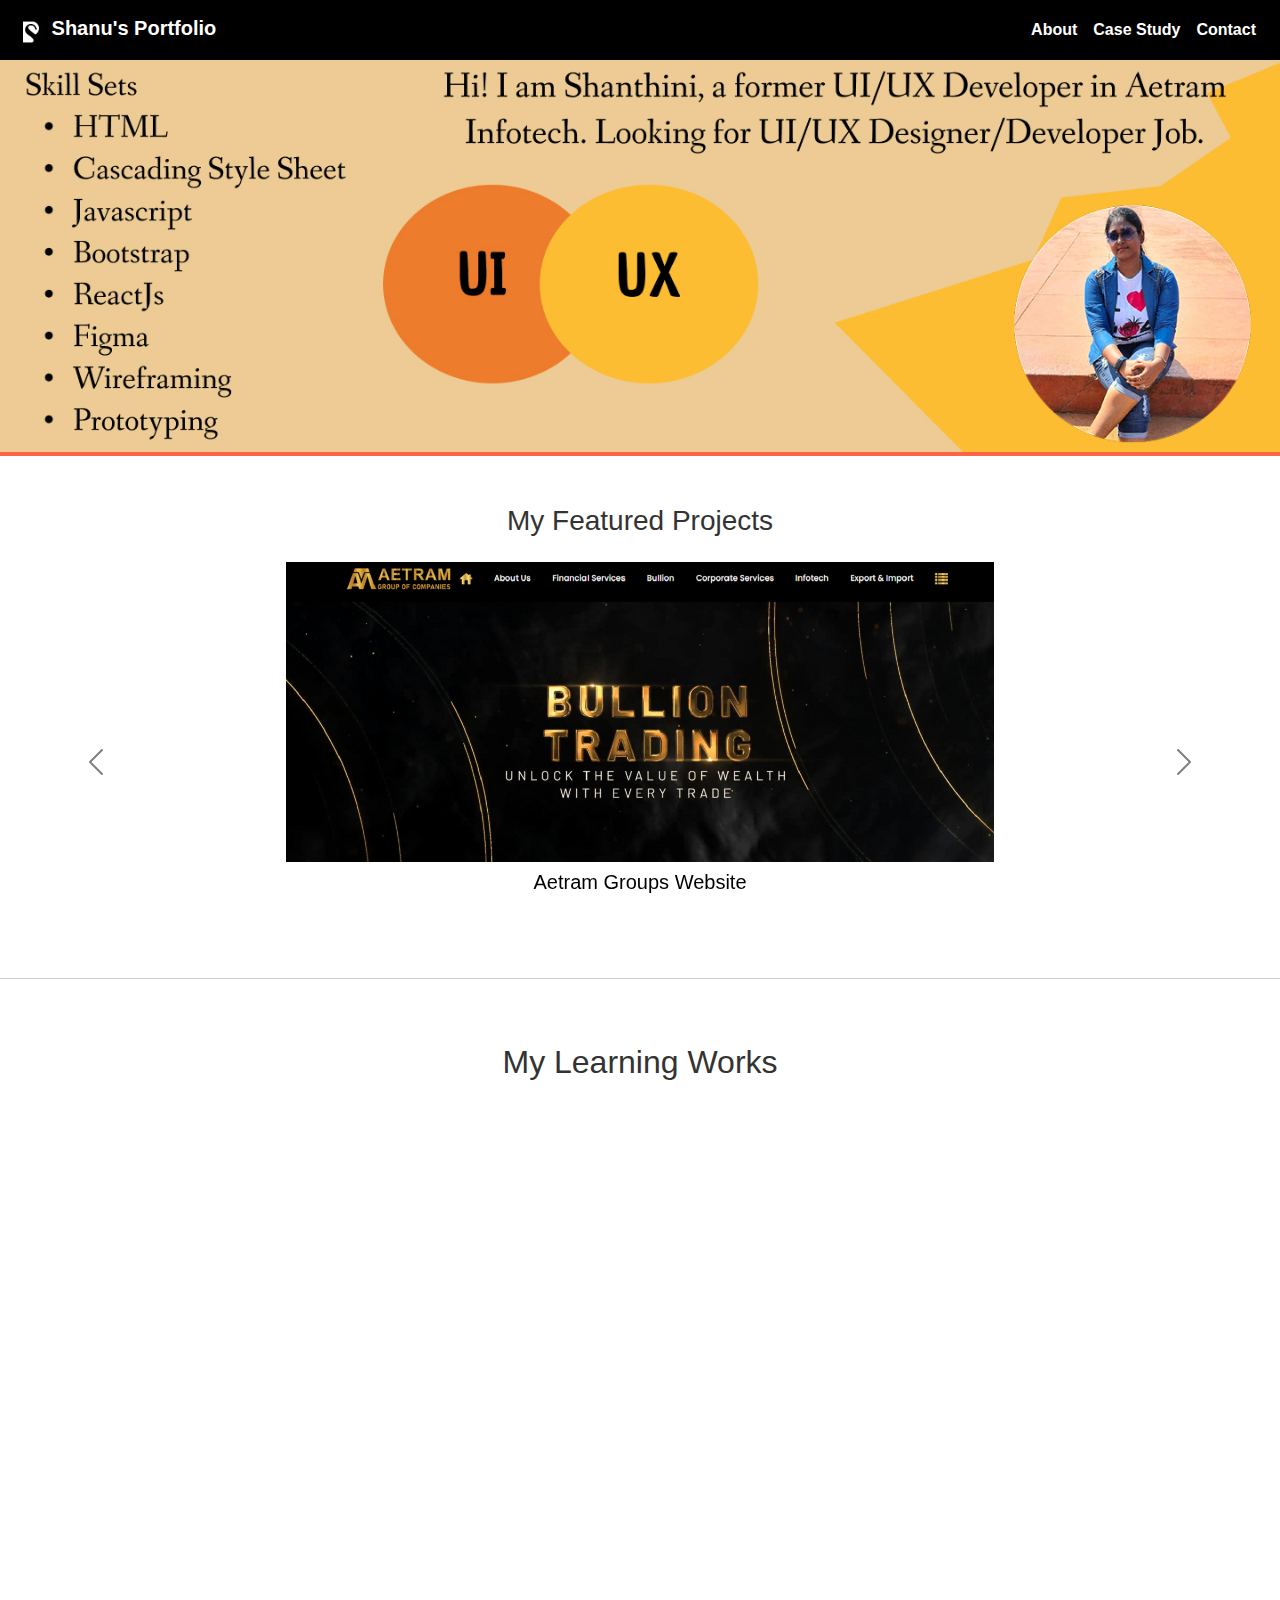
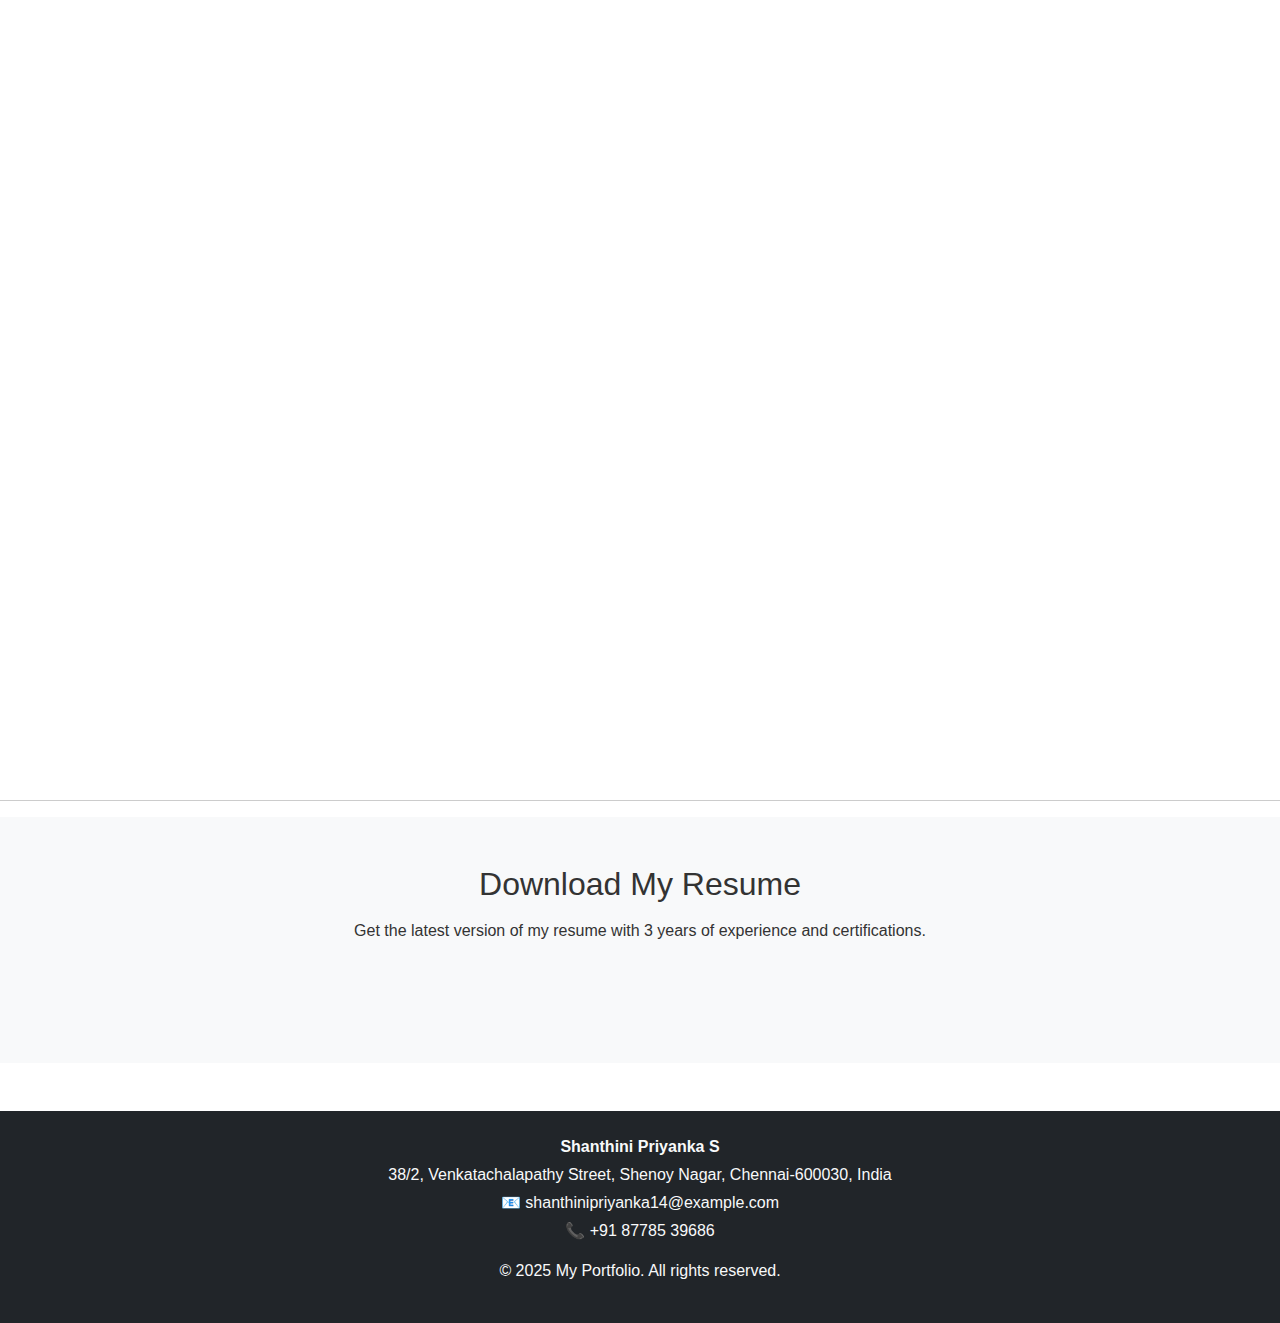
<file: index.html>
<!DOCTYPE html>
<html lang="en">
<head>
  <meta charset="UTF-8" />
  <meta name="viewport" content="width=device-width, initial-scale=1.0"/>
  <title>Portfolio Home</title>
  <!-- Favicon -->
<link rel="icon" href="images/favicon.png" type="image/png">
  <link href="https://cdn.jsdelivr.net/npm/bootstrap@5.3.0/dist/css/bootstrap.min.css" rel="stylesheet"/>
  <link rel="stylesheet" href="https://cdnjs.cloudflare.com/ajax/libs/font-awesome/6.4.0/css/all.min.css">
  <link rel="stylesheet" href="style.css" />
  <style>
    .carousel-control-prev-icon,
    .carousel-control-next-icon {
      background-color: black;
      border-radius: 50%;
    }

    @media (max-width: 768px) {
      .carousel .card {
        margin: 0 auto;
        width: 100% !important;
      }
    }

.navbar-toggler-icon {
  background-image: url("data:image/svg+xml,%3csvg xmlns='http://www.w3.org/2000/svg' viewBox='0 0 30 30'%3e%3cpath stroke='white' stroke-linecap='round' stroke-miterlimit='10' stroke-width='2' d='M4 7h22M4 15h22M4 23h22'/%3e%3c/svg%3e");
}

  .cert-img {
    border: 2px solid black;
    border-radius: 10px;
    padding: 8px;
    background-color: #fff;
    transition: transform 0.3s ease, box-shadow 0.3s ease;
    box-shadow: 0 0 0 rgba(0, 0, 0, 0); /* default no shadow */
  }

  .cert-img:hover {
    transform: scale(1.05);
    box-shadow: 0 8px 20px rgba(0, 0, 0, 0.15); /* Soft grey shadow */
  }




  </style>
</head>
<body>
  <!-- Navbar -->
  <nav class="navbar navbar-expand-lg navbar-custom fixed-top">
    <div class="container-fluid">
      <a class="navbar-brand" href="index.html"><img src="images/logo.png" alt="Logo" width="30" height="30" class="d-inline-block align-text-top">
Shanu's Portfolio</a>
      <button class="navbar-toggler" type="button" data-bs-toggle="collapse" data-bs-target="#navbarNav">
        <span class="navbar-toggler-icon"></span>
      </button>
      <div class="collapse navbar-collapse" id="navbarNav">
        <ul class="navbar-nav ms-auto">
          <li class="nav-item"><a class="nav-link" href="about.html">About</a></li>
          <li class="nav-item"><a class="nav-link" href="case-study.html">Case Study</a></li>
		  <li class="nav-item"><a class="nav-link" href="contact.html">Contact</a></li>
        </ul>
      </div>
    </div>
  </nav>

<!-- Hero Image -->
<div class="bg-image pt-2 mt-5 position-relative" style="background-color: tomato">
  <!-- Desktop -->
  <img src="images/frame2.jpg" 
       class="w-100 hero-img desktop-img" 
       alt="Desktop Banner">

  <!-- Tablet -->
  <img src="images/tabletframe.png" 
       class="w-100 hero-img tablet-img" 
       alt="Tablet Banner">

  <!-- Mobile -->
  <img src="images/mobileframe.png" 
       class="w-100 hero-img mobile-img" 
       alt="Mobile Banner">
</div>



  <!-- Featured Projects Carousel -->
<div class="container-fluid px-0 mt-5">
  <h3 class="text-center mb-4">My Featured Projects</h3>

  <div id="portfolioCarousel" class="carousel slide" data-bs-ride="carousel">
    <div class="carousel-inner">

      <!-- Slide 1 -->
      <div class="carousel-item active">
        <div class="text-center">
          <img src="images/project1.png" class="img-fluid projectimg w-100" alt="Aetram Group Website" style="height: 300px; object-fit: contain;">
          <h5 class="mt-2">
            <a href="https://aetramgroup.com/" class="text-decoration-none proj-title">Aetram Groups Website</a>
          </h5>
        </div>
      </div>

      <!-- Slide 2 -->
      <div class="carousel-item">
        <div class="text-center">
          <img src="images/project2.png" class="img-fluid projectimg w-100" alt="Aetram Trades Website" style="height: 300px; object-fit: contain;">
          <h5 class="mt-2 proj-title">
            <a href="https://www.aetramtrades.in/" class="text-decoration-none proj-title">Aetram Trades Website</a>
          </h5>
        </div>
      </div>

    </div>

    <!-- Carousel Controls -->
    <button class="carousel-control-prev" type="button" data-bs-target="#portfolioCarousel" data-bs-slide="prev">
      <span class="carousel-control-prev-icon" aria-hidden="true"></span>
      <span class="visually-hidden">Previous</span>
    </button>
    <button class="carousel-control-next" type="button" data-bs-target="#portfolioCarousel" data-bs-slide="next">
      <span class="carousel-control-next-icon" aria-hidden="true"></span>
      <span class="visually-hidden">Next</span>
    </button>
  </div>
</div>




  <hr class=" proj-carousel-hr" />



<!-- ========================
     B. Project Showcase Section
=========================== -->
<section id="projects" class="py-5">
  <div class="container">
    <h2 class="text-center mb-4">My Learning Works</h2>
    <div class="row">
      <!-- Project Card -->
      <div class="col-md-6 mb-4" data-aos="fade-up">
        <div class="card h-100">
          <img src="images/p1.png" class="card-img-top" alt="Project 1">
          <div class="card-body">
            <h5 class="card-title">Photo Gallery Website</h5>
            <p class="card-text">A responsive gallery layout built with HTML, CSS, and JS.</p>
            <div class="d-flex justify-content-between">
              <a href="https://photositeworksample.netlify.app/" class="btn btn-outline-danger" target="_blank">View Live</a>
              <a href="https://github.com/shanthini91/Photo-Site" class="btn btn-outline-secondary" target="_blank">View Code</a>
            </div>
          </div>
        </div>
      </div>
      <!-- Project Card -->
      <div class="col-md-6 mb-4" data-aos="fade-up">
        <div class="card h-100">
          <img src="images/p2.png" class="card-img-top" alt="Project 1">
          <div class="card-body">
            <h5 class="card-title">Book Store Website</h5>
            <p class="card-text">A responsive book store layout built with HTML, CSS, and JS. Animations included.</p>
            <div class="d-flex justify-content-between">
              <a href="https://mybookstorepage.netlify.app/" class="btn btn-outline-danger" target="_blank">View Live</a>
              <a href="https://github.com/shanthini91/bookstore" class="btn btn-outline-secondary" target="_blank">View Code</a>
            </div>
          </div>
        </div>
      </div>
	  <!-- Project Card -->
      <div class="col-md-6 mb-4" data-aos="fade-up">
        <div class="card h-100">
          <img src="images/p3.png" class="card-img-top" alt="Project 1">
          <div class="card-body">
            <h5 class="card-title">Bootstrap EMS</h5>
            <p class="card-text">A responsive basic EMS layout built with HTML, CSS, and JS.</p>
            <div class="d-flex justify-content-between">
              <a href="https://emsworksample.netlify.app/" class="btn btn-outline-danger" target="_blank">View Live</a>
              <a href="https://github.com/shanthini91/EMS" class="btn btn-outline-secondary" target="_blank">View Code</a>
            </div>
          </div>
        </div>
      </div>
	  <!-- Project Card -->
      <div class="col-md-6 mb-4" data-aos="fade-up">
        <div class="card h-100">
          <img src="images/p4.png" class="card-img-top" alt="Project 1">
          <div class="card-body">
            <h5 class="card-title">Basic Bootstrap Multipage Website</h5>
            <p class="card-text">A responsive multipage layout built with HTML, CSS, and JS.</p>
            <div class="d-flex justify-content-between">
              <a href="https://mybootstrapresponsivesamplesite.netlify.app/" class="btn btn-outline-danger" target="_blank">View Live</a>
              <a href="https://github.com/shanthini91/bootstrap-responsive-page" class="btn btn-outline-secondary" target="_blank">View Code</a>
            </div>
          </div>
        </div>
      </div>
	  <!-- Project Card -->
      <div class="col-md-6 mb-4" data-aos="fade-up">
        <div class="card h-100">
          <img src="images/p5.png" class="card-img-top" alt="Project 1">
          <div class="card-body">
            <h5 class="card-title">React Website</h5>
            <p class="card-text">A responsive single page layout built with React JS.</p>
            <div class="d-flex justify-content-between">
              <a href="https://my-react-page-seven.vercel.app/" class="btn btn-outline-danger" target="_blank">View Live</a>
              <a href="https://github.com/shanthini91/my-react-page" class="btn btn-outline-secondary" target="_blank">View Code</a>
            </div>
          </div>
        </div>
      </div>
	  	  <!-- Project Card -->
      <div class="col-md-6 mb-4" data-aos="fade-up">
        <div class="card h-100">
          <img src="images/p6.png" class="card-img-top" alt="Project 1">
          <div class="card-body">
            <h5 class="card-title">My Portfolio Website</h5>
            <p class="card-text">A responsive portfolio layout built with HTML, CSS, and JS.</p>
            <div class="d-flex justify-content-between">
              <a href="https://shanusportfolio.netlify.app/" class="btn btn-outline-danger" target="_blank">View Live</a>
              <a href="https://github.com/shanthini91/my-portfolio" class="btn btn-outline-secondary" target="_blank">View Code</a>
            </div>
          </div>
        </div>
      </div>
    </div>
  </div>
</section>
  <hr class=" proj-carousel-hr" />

<!-- ========================
     C. Resume Download Section
=========================== -->
<section id="resume" class="py-5 bg-light text-center">
  <div class="container">
    <h2 class="mb-3">Download My Resume</h2>
    <p class="mb-4">Get the latest version of my resume with 3 years of experience and certifications.</p>
    <a href="Shanthini_Priyanka.pdf" download target="_blank" class="btn btn-lg btn-danger" data-aos="zoom-in">
      <i class="bi bi-download"></i> Download Resume
    </a>
  </div>
</section>

<!-- AOS animation library -->
<link href="https://cdn.jsdelivr.net/npm/aos@2.3.4/dist/aos.css" rel="stylesheet">
<script src="https://cdn.jsdelivr.net/npm/aos@2.3.4/dist/aos.js"></script>
<script>
  AOS.init();
</script>

<button onclick="topFunction()" id="topBtn" title="Go to top">
  <i class="fas fa-arrow-up"></i>
</button>
 



  <!-- Footer -->
  <footer class="bg-dark text-light py-4 mt-5">
    <div class="container text-center">
      <p class="mb-1 fw-bold">Shanthini Priyanka S</p>
      <p class="mb-1">38/2, Venkatachalapathy Street, Shenoy Nagar, Chennai-600030, India</p>
      <p class="mb-1">📧 <a href="mailto:shanthinipriyanka14@example.com" class="text-light text-decoration-none">shanthinipriyanka14@example.com</a></p>
      <p class="mb-0">📞 <a href="tel:+918778539686" class="text-light text-decoration-none">+91 87785 39686</a></p>
      <p class="mt-3">&copy; 2025 My Portfolio. All rights reserved.</p>
    </div>
  </footer>

  <script src="https://cdn.jsdelivr.net/npm/bootstrap@5.3.0/dist/js/bootstrap.bundle.min.js"></script>
  <script>
  // Show the button when user scrolls down
window.onscroll = function () {
  scrollFunction();
};

function scrollFunction() {
  const topBtn = document.getElementById("topBtn");
  if (document.body.scrollTop > 200 || document.documentElement.scrollTop > 200) {
    topBtn.style.display = "block";
  } else {
    topBtn.style.display = "none";
  }
}

// Scroll to top when button is clicked
function topFunction() {
  window.scrollTo({ top: 0, behavior: 'smooth' });
}
</script>

</body>
</html>
</file>
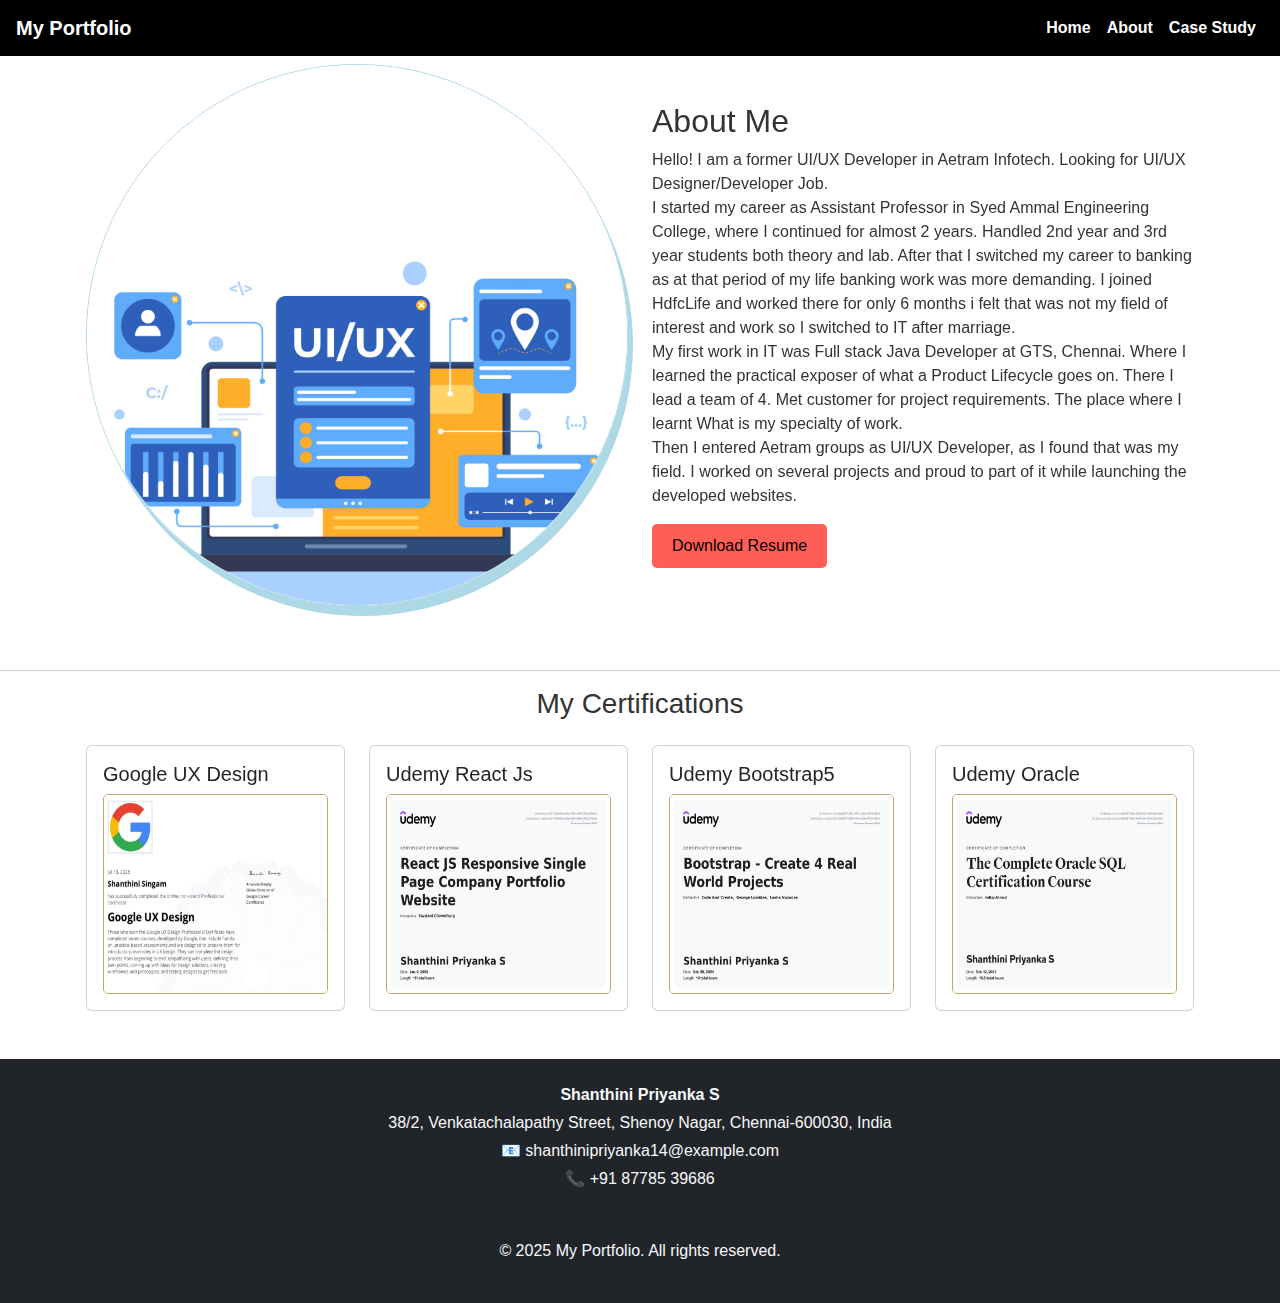
<file: about.html>
<!DOCTYPE html>
<html lang="en">
<head>
  <meta charset="UTF-8">
  <meta name="viewport" content="width=device-width, initial-scale=1.0">
  <title>About Me</title>
  <link href="https://cdn.jsdelivr.net/npm/bootstrap@5.3.0/dist/css/bootstrap.min.css" rel="stylesheet">
  <!-- AOS CSS -->
<link href="https://cdn.jsdelivr.net/npm/aos@2.3.4/dist/aos.css" rel="stylesheet">

  <link rel="stylesheet" href="style.css">
</head>
<body>
  <nav class="navbar navbar-expand-lg navbar-dark navbar-custom fixed-top">
    <div class="container-fluid">
      <a class="navbar-brand" href="/">My Portfolio</a>
      <button class="navbar-toggler" type="button" data-bs-toggle="collapse" data-bs-target="#navbarNav">
        <span class="navbar-toggler-icon"></span>
      </button>
      <div class="collapse navbar-collapse" id="navbarNav">
        <ul class="navbar-nav ms-auto">
          <li class="nav-item"><a class="nav-link" href="index.html">Home</a></li>
          <li class="nav-item"><a class="nav-link" href="about.html">About</a></li>
          <li class="nav-item"><a class="nav-link" href="case-study.html">Case Study</a></li>
        </ul>
      </div>
    </div>
  </nav>

  <section class="py-5">
    <div class="container mt-3">
      <div class="row align-items-center">
        <div class="col-md-6">
          <img src="images/about.jpg" data-aos="zoom-in" data-aos-delay="400" class="img-fluid rounded-circle" alt="About Me">
        </div>
        <div class="col-md-6">
          <h2 data-aos="fade-up">About Me</h2>
          <p data-aos="fade-up" data-aos-delay="200">Hello! I am a former UI/UX Developer in Aetram Infotech. Looking for UI/UX Designer/Developer Job.<br>
I started my career as Assistant Professor in Syed Ammal Engineering College, where I continued for almost 2 years. Handled 2nd year and 3rd year students both theory and lab.
After that I switched my career to banking as at that period of my life banking work was more demanding. I joined HdfcLife and worked there for only 6 months i felt that was not my field of interest and work so I switched to IT after marriage.<br>
My first work in IT was Full stack Java Developer at GTS, Chennai. Where I learned the practical exposer of what a Product Lifecycle goes on. There I lead a team of 4. Met customer for project requirements. The place where I learnt What is my specialty of work.<br>
Then I entered Aetram groups as UI/UX Developer, as I found that was my field. I worked on several projects and proud to part of it while launching the developed websites.</p>
        		  <a href="resume.pdf" download  target="_blank" class="resume-button" data-aos="fade-left" data-aos-delay="200">Download Resume</a>
		</div>
      </div>
    </div>
  </section>
<hr>
  <!-- Slider Cards -->
  <section>
    <div class="container">
      <h3 class="text-center mb-4">My Certifications</h3>
      <div class="row flex-nowrap overflow-auto" data-aos="fade-right" data-aos-delay="600">
        <div class="col-12 col-sm-6 col-md-4 col-lg-3">
          <div class="card">
            <div class="card-body">
              <h5 class="card-title">Google UX Design</h5>
                <img src="images/google.jpg" class="card-img cert-img" alt="Project 2" height= "200px" width="300px">
            </div>
          </div>
        </div>
        <div class="col-10 col-sm-6 col-md-4 col-lg-3">
          <div class="card">
            <div class="card-body">
              <h5 class="card-title">Udemy React Js</h5>
                <img src="images/reactjs.jpg" class="card-img cert-img" alt="Project 2" height= "200px" width="300px">
            </div>
          </div>
        </div>
        <div class="col-10 col-sm-6 col-md-4 col-lg-3">
          <div class="card">
            <div class="card-body">
              <h5 class="card-title">Udemy Bootstrap5</h5>
                <img src="images/bootstrap.jpg" class="card-img cert-img" alt="Project 2" height= "200px" width="300px">
            </div>
          </div>
        </div>
        <div class="col-10 col-sm-6 col-md-4 col-lg-3">
          <div class="card">
            <div class="card-body">
              <h5 class="card-title">Udemy Oracle</h5>
                <img src="images/oracle.jpg" class="card-img cert-img" alt="Project 2" height= "200px" width="300px">
            </div>
          </div>
        </div>
      </div>
    </div>
  </section>
  

<footer class="bg-dark text-light py-4 mt-5">
  <div class="container text-center">
    <p class="mb-1"><strong>Shanthini Priyanka S</strong></p>
    <p class="mb-1">38/2, Venkatachalapathy Street, Shenoy Nagar, Chennai-600030, India</p>
    <p class="mb-1">📧 <a href="mailto:shanthinipriyanka14@example.com" class="text-light text-decoration-none">shanthinipriyanka14@example.com</a></p>
    <p class="mb-0">📞 <a href="tel:+918778539686" class="text-light text-decoration-none">+91 87785 39686</a></p>
  </div>
	<div class="container mt-5">
      <p>&copy; 2025 My Portfolio. All rights reserved.</p>
    </div>
  </footer>

  <script src="https://cdn.jsdelivr.net/npm/bootstrap@5.3.0/dist/js/bootstrap.bundle.min.js"></script>
  <!-- AOS JS -->
<script src="https://cdn.jsdelivr.net/npm/aos@2.3.4/dist/aos.js"></script>
<script>
  AOS.init();
</script>

</body>
</html>
</file>
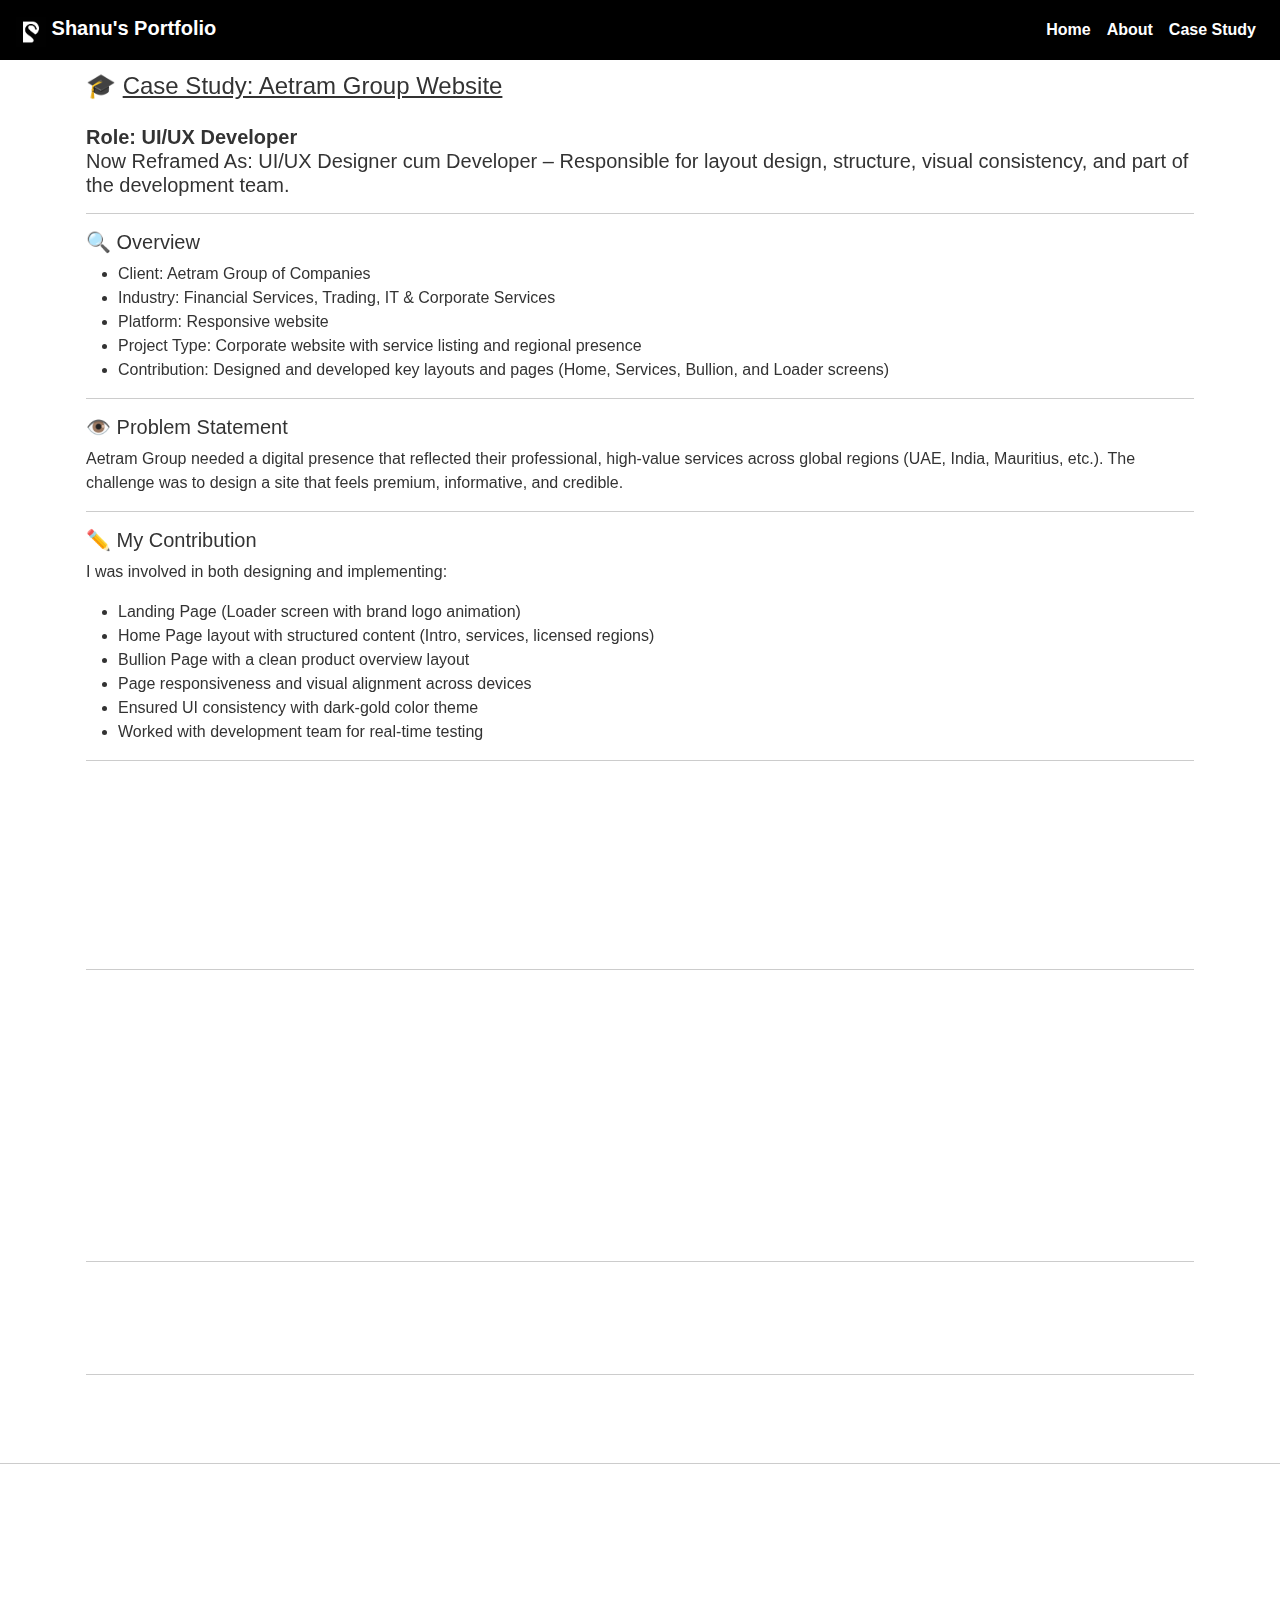
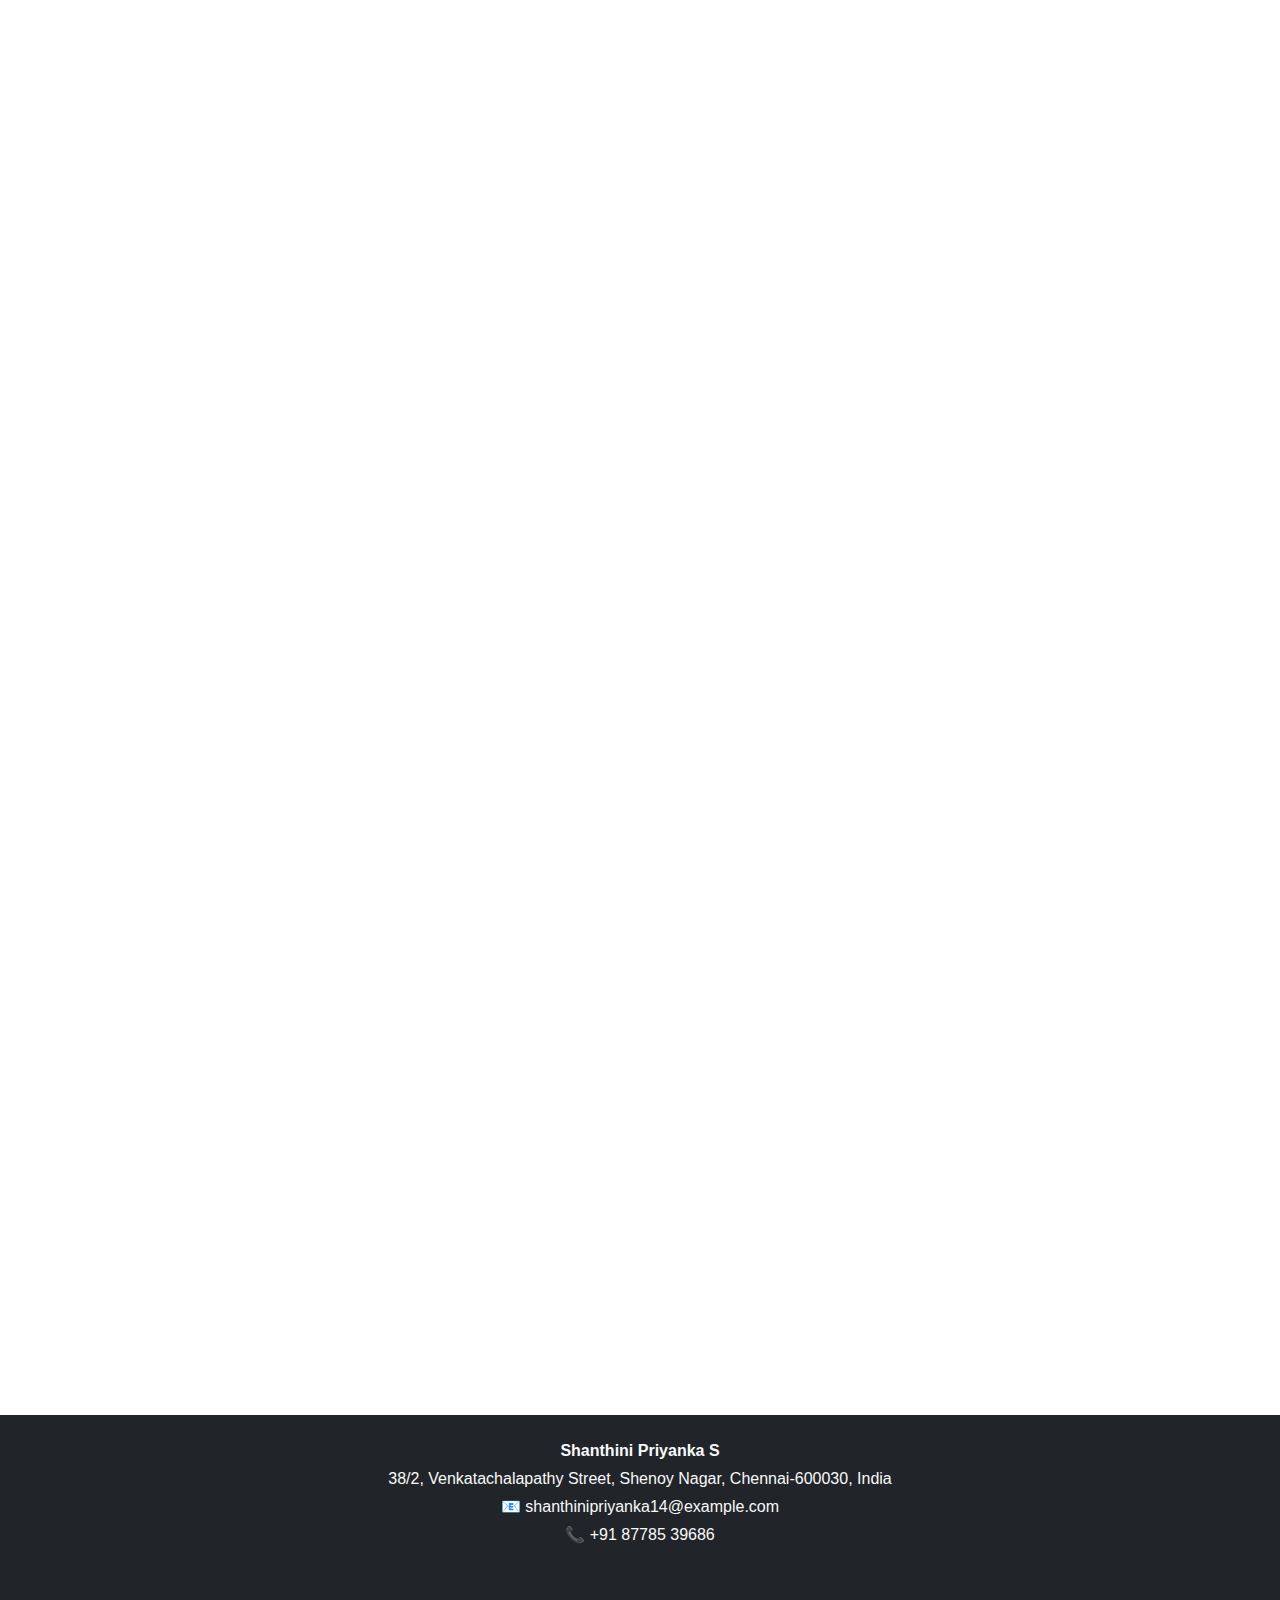
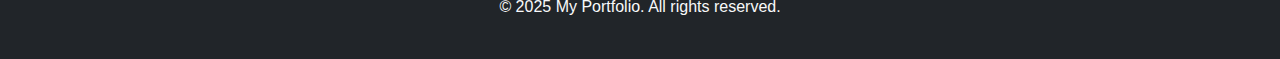
<file: case-study.html>
<!DOCTYPE html>
<html lang="en">
<head>
  <meta charset="UTF-8">
  <meta name="viewport" content="width=device-width, initial-scale=1.0">
  <title>Case Study</title>
	<!-- Favicon -->
<link rel="icon" href="images/logo.png" type="image/png">

  <link href="https://cdn.jsdelivr.net/npm/bootstrap@5.3.0/dist/css/bootstrap.min.css" rel="stylesheet">
  <!-- AOS CSS -->
<link href="https://cdn.jsdelivr.net/npm/aos@2.3.4/dist/aos.css" rel="stylesheet">

  <link rel="stylesheet" href="style.css">
</head>
<body>
  <nav class="navbar navbar-expand-lg navbar-custom fixed-top">
    <div class="container-fluid">
      <a class="navbar-brand" href="/"><img src="images/logo.png" alt="Logo" width="30" height="30" class="d-inline-block align-text-top">
Shanu's Portfolio</a>
      <button class="navbar-toggler" type="button" data-bs-toggle="collapse" data-bs-target="#navbarNav">
        <span class="navbar-toggler-icon"></span>
      </button>
      <div class="collapse navbar-collapse" id="navbarNav">
        <ul class="navbar-nav ms-auto">
          <li class="nav-item"><a class="nav-link" href="index.html">Home</a></li>
          <li class="nav-item"><a class="nav-link" href="about.html">About</a></li>
          <li class="nav-item"><a class="nav-link" href="case-study.html">Case Study</a></li>
        </ul>
      </div>
    </div>
  </nav>

  <section class="py-5">
    <div class="container mt-4"  data-aos="fade-right">
      <h4 class="mb-4" data-aos="fade-up">🎓 <u>Case Study: Aetram Group Website</u></h4>
<h5 data-aos="fade-up" data-aos-delay="200"><b>Role: UI/UX Developer</b><br>
Now Reframed As: UI/UX Designer cum Developer – Responsible for layout design, structure, visual consistency, and part of the development team.</h5>
<hr>
<h5 class="mt-3" data-aos="fade-up" data-aos-delay="200">🔍 Overview</h5>
          <ul data-aos="fade-up" data-aos-delay="200">
            <li>Client: Aetram Group of Companies</li>
            <li>Industry: Financial Services, Trading, IT & Corporate Services</li>
            <li>Platform: Responsive website</li>
			<li>Project Type: Corporate website with service listing and regional presence</li>
            <li>Contribution: Designed and developed key layouts and pages (Home, Services, Bullion, and Loader screens)</li>
          </ul>
<hr>
<h5 class="mt-3" data-aos="fade-up" data-aos-delay="200">👁️ Problem Statement</h5>
<p data-aos="fade-up" data-aos-delay="200">Aetram Group needed a digital presence that reflected their professional, high-value services across global regions (UAE, India, Mauritius, etc.). The challenge was to design a site that feels premium, informative, and credible.</p>
<hr>
<h5 class="mt-3" data-aos="fade-up" data-aos-delay="200">✏️ My Contribution</h5>
<p data-aos="fade-up" data-aos-delay="200">I was involved in both designing and implementing:</p>
<ul data-aos="fade-up" data-aos-delay="200">
<li>Landing Page (Loader screen with brand logo animation)</li>
<li>Home Page layout with structured content (Intro, services, licensed regions)</li>
<li>Bullion Page with a clean product overview layout</li>
<li>Page responsiveness and visual alignment across devices</li>
<li>Ensured UI consistency with dark-gold color theme</li>
<li>Worked with development team for real-time testing</li>
</ul>
<hr>


      <div class="row mt-4" data-aos="fade-up" data-aos-delay="200">
        <div class="col-md-4">
          <h5>🌟 Goals</h5>
          <ul>
            <li>Create a modern, responsive design</li>
            <li>Clearly showcase services and regions</li>
            <li>Convey trust through visual tone (dark theme + gold)</li>
			<li>Ensure fast load and smooth transitions</li>
          </ul>
        </div>
		<div class="col-md-4">
          <h5>👨‍👧‍👦 Target Audience</h5>
          <ul>
            <li>Business clients</li>
            <li>Investors</li>
            <li>Government & Corporate Partners</li>
			<li>High-net-worth individuals</li>
          </ul>
        </div>
		<div class="col-md-4">
          <h5>🎨 Tools Used</h5>
          <ul>
            <li>Figma: Wireframe layout & UI structure</li>
            <li>HTML/CSS/JS: Development implementation</li>
            <li>Responsive Testing Tools: Cross-device design check</li>
          </ul>
        </div>
      </div>

<hr>	  
	  <div class="row" data-aos="fade-up" data-aos-delay="200">
<h5 class="mt-3">🔍 UX Process</h5>
<div class="col-md-4">
<h6>1. Content Mapping</h6>
We gathered the brand’s offerings and organized them by category:
<ul>
<li>Broking</li>
<li>IT Solutions</li>
<li>Bullion</li>
<li>HR and Corporate Services</li>
</ul>
</div>

<div class="col-md-4">
<h6>2. Wireframing</h6>
I helped structure content flow, ensuring high readability and visual hierarchy. Example:
<ul>
<li>Hero Section: Strong headline + brand tone Services Grid: Icon-based layout for scalability</li>
<li>Bullion Page: Split content into product categories for clarity</li>
</ul>
</div>

<div class="col-md-4">
<h6>3. Visual Design</h6>
Followed a premium style:
<ul>
<li>Gold + black palette to evoke trust and luxury</li>
<li>Iconography to communicate services clearly</li>
<li>Real gold and crystal imagery to emphasize value</li>
</ul>
</div>
</div>
<hr>	  
	  <h5 data-aos="fade-up" data-aos-delay="200">📊Impact</h5>
<p data-aos="fade-up" data-aos-delay="200">Helped deliver a visually cohesive, professional site
Structured layout improved readability and navigation
Professional branding tone attracted high-level leads</p>
<hr>
<h5 data-aos="fade-up" data-aos-delay="200">✨ Key Learnings</h5>
<p data-aos="fade-up" data-aos-delay="200">Consistent UI elements increase brand trust
Dark backgrounds need high contrast for readability</p>

    </div>
	<hr>
	<div class="container mt-3" data-aos="fade-right" data-aos-delay="600">
      <h4 class="mb-4" data-aos="fade-up">🎓 <u>Case Study: Aetram Trades Website</u></h4>
<h5 data-aos="fade-up" data-aos-delay="200"><b>Role: UI/UX Developer</b><br>
Now Reframed As: UI/UX Designer cum Developer – Responsible for layout design, structure, visual consistency, and part of the development team.</h5>
<hr>
<h5 class="mt-3" data-aos="fade-up" data-aos-delay="200">🔍 Overview</h5>
          <ul data-aos="fade-up" data-aos-delay="200">
            <li>Client: Aetram Trades</li>
            <li>Industry: Financial Services, Trading, IT & Corporate Services</li>
            <li>Platform: Responsive website</li>
			<li>Project Type: Corporate website with service listing and regional presence</li>
            <li>Contribution: Designed and developed key layouts and pages (Home, Services, Bullion, and Loader screens)</li>
          </ul>
<hr>
<h5 class="mt-3" data-aos="fade-up" data-aos-delay="200">👁️ Problem Statement</h5>
<p data-aos="fade-up" data-aos-delay="200">Aetram Group needed a digital presence that reflected their professional, high-value services across global regions (UAE, India, Mauritius, etc.). The challenge was to design a site that feels premium, informative, and credible.</p>
<hr>
<h5 class="mt-3" data-aos="fade-up" data-aos-delay="200">✏️ My Contribution</h5>
<p data-aos="fade-up" data-aos-delay="200">I was involved in both designing and implementing:</p>
<ul data-aos="fade-up" data-aos-delay="200">
<li>Landing Page (Loader screen with brand logo animation)</li>
<li>Invest and Trade Page layout with structured content (Intro, services, licensed regions)</li>
<li>Open Demat Page(With Input Fields, Requirements space, Registration Steps)</li>
<li>Products Page with a clean product overview layout</li>
<li>Page responsiveness and visual alignment across devices</li>
<li>Ensured UI consistency with dark-gold color theme</li>
<li>Worked with development team for real-time testing</li>
</ul>
<hr>

      <div class="row mt-4" data-aos="fade-up" data-aos-delay="200">
        <div class="col-md-4">
          <h5>🌟 Goals</h5>
          <ul>
            <li>Create a modern, responsive design</li>
            <li>Clearly showcase services and regions</li>
            <li>Convey trust through visual tone (dark theme + gold)</li>
			<li>Ensure fast load and smooth transitions</li>
          </ul>
        </div>
		<div class="col-md-4">
          <h5>👨‍👧‍👦 Target Audience</h5>
          <ul>
            <li>Business clients</li>
            <li>Investors</li>
            <li>Government & Corporate Partners</li>
			<li>High-net-worth individuals</li>
          </ul>
        </div>
		<div class="col-md-4">
          <h5>🎨 Tools Used</h5>
          <ul>
            <li>Figma: Wireframe layout & UI structure</li>
            <li>HTML/CSS/JS: Development implementation</li>
            <li>Responsive Testing Tools: Cross-device design check</li>
          </ul>
        </div>
      </div>

<hr>	  
	  <div class="row" data-aos="fade-up" data-aos-delay="200">
<h5 class="mt-3">🔍 UX Process</h5>
<div class="col-md-4">
<h6>1. Content Mapping</h6>
We gathered the brand’s offerings and organized them by category:
<ul>
<li>Invest</li>
<li>Trades</li>
<li>Products</li>
<li>Tools</li>
<li>Pay In</li>
<li>Back Office</li>
</ul>
</div>

<div class="col-md-4">
<h6>2. Wireframing</h6>
I helped structure content flow, ensuring high readability and visual hierarchy. Example:
<ul>
<li>Hero Section: Strong headline + brand tone Services Grid: Icon-based layout for scalability</li>
<li>Product Page: Split content into product categories for clarity</li>
</ul>
</div>

<div class="col-md-4">
<h6>3. Visual Design</h6>
Followed a premium style:
<ul>
<li>Gold + black palette to evoke trust and luxury</li>
<li>Iconography to communicate services clearly</li>
<li>Real gold and crystal imagery to emphasize value</li>
</ul>
</div>
</div>
<hr>	  
	  <h5 data-aos="fade-up" data-aos-delay="200">📊Impact</h5>
<p data-aos="fade-up" data-aos-delay="200">Helped deliver a visually cohesive, professional site
Structured layout improved readability and navigation
Professional branding tone attracted high-level leads</p>
<hr>
<h5 data-aos="fade-up" data-aos-delay="200">✨ Key Learnings</h5>
<p data-aos="fade-up" data-aos-delay="200">Consistent UI elements increase brand trust
Dark backgrounds need high contrast for readability</p>

    </div>
  </section>

<footer class="bg-dark text-light py-4 mt-5">
  <div class="container text-center">
    <p class="mb-1"><strong>Shanthini Priyanka S</strong></p>
    <p class="mb-1">38/2, Venkatachalapathy Street, Shenoy Nagar, Chennai-600030, India</p>
    <p class="mb-1">📧 <a href="mailto:shanthinipriyanka14@example.com" class="text-light text-decoration-none">shanthinipriyanka14@example.com</a></p>
    <p class="mb-0">📞 <a href="tel:+918778539686" class="text-light text-decoration-none">+91 87785 39686</a></p>
  </div>
	<div class="container mt-5">
      <p>&copy; 2025 My Portfolio. All rights reserved.</p>
    </div>
  </footer>

  <script src="https://cdn.jsdelivr.net/npm/bootstrap@5.3.0/dist/js/bootstrap.bundle.min.js"></script>
  <!-- AOS JS -->
<script src="https://cdn.jsdelivr.net/npm/aos@2.3.4/dist/aos.js"></script>
<script>
  AOS.init();
</script>

</body>
</html>
</file>
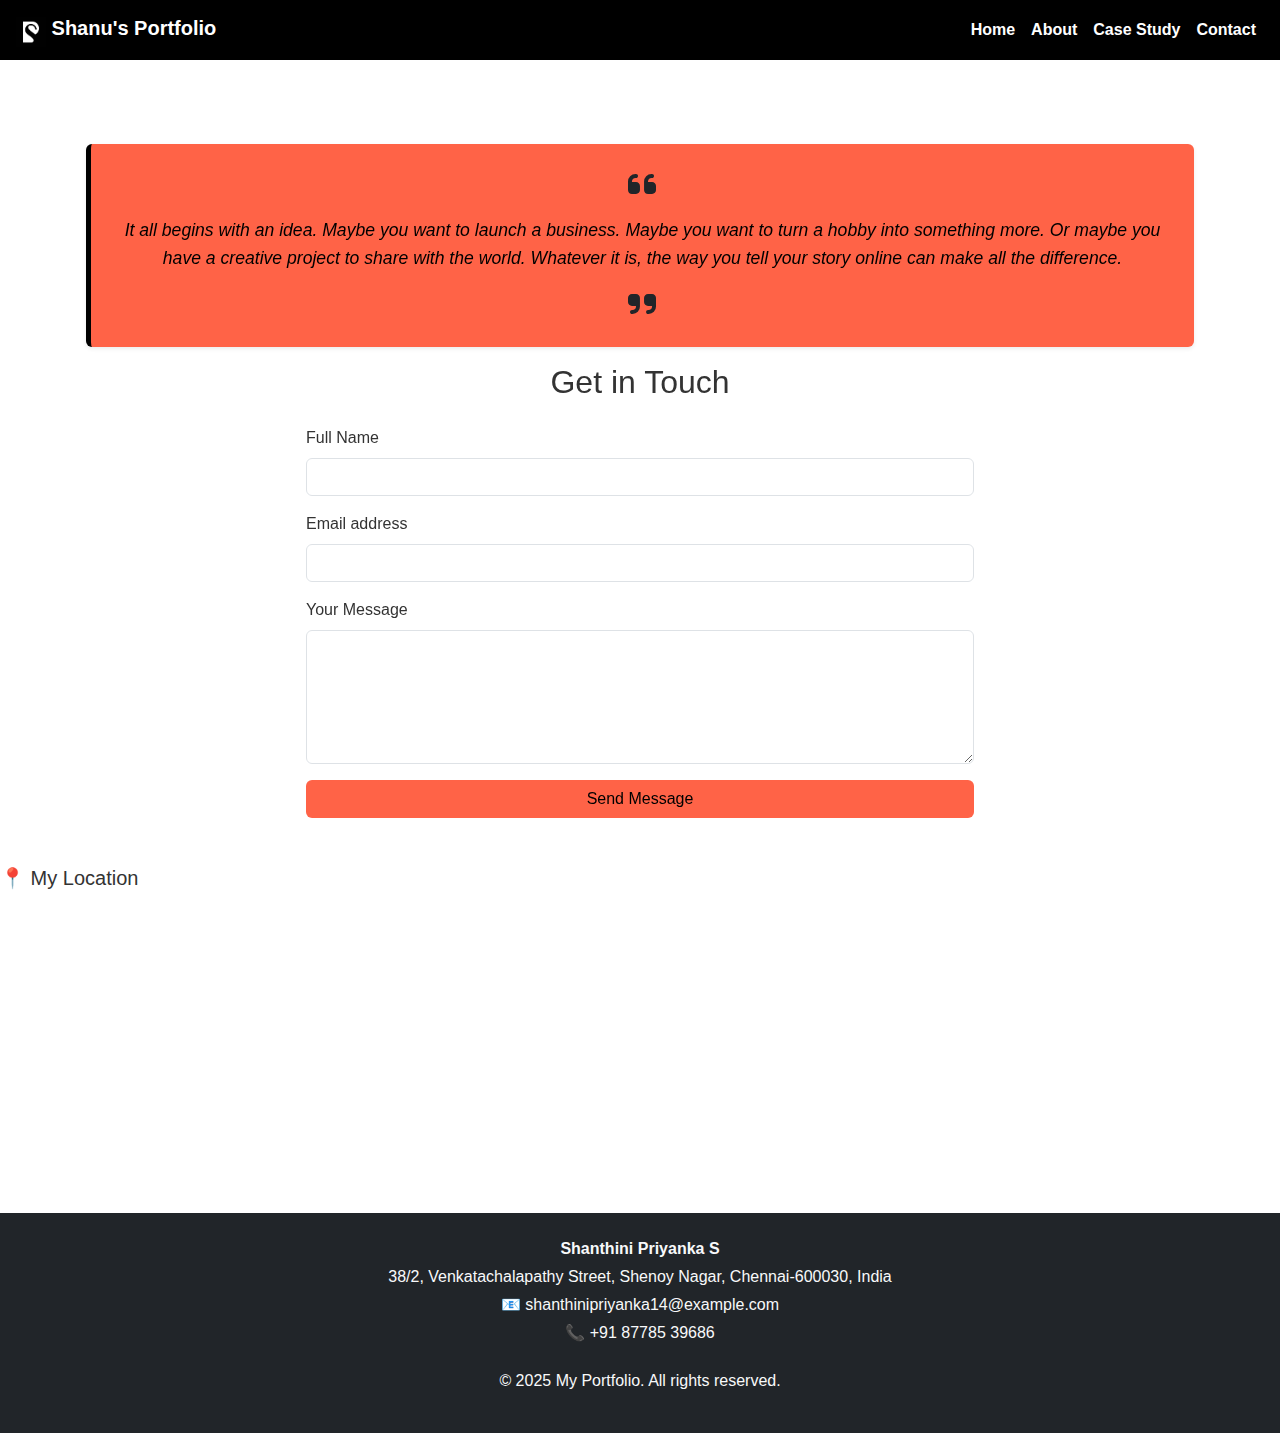
<file: contact.html>
<!DOCTYPE html>
<html lang="en">
<head>
  <meta charset="UTF-8" />
  <meta name="viewport" content="width=device-width, initial-scale=1.0"/>
  <title>About Me</title>
  <!-- Favicon -->
  <link rel="icon" href="images/favicon.png" type="image/png" />

  <!-- Bootstrap CSS -->
  <link href="https://cdn.jsdelivr.net/npm/bootstrap@5.3.0/dist/css/bootstrap.min.css" rel="stylesheet" />

  <!-- AOS CSS -->
  <link href="https://cdn.jsdelivr.net/npm/aos@2.3.4/dist/aos.css" rel="stylesheet" />
  
    <link rel="stylesheet" href="https://cdnjs.cloudflare.com/ajax/libs/font-awesome/6.4.0/css/all.min.css">


  <!-- Custom CSS -->
  <link rel="stylesheet" href="style.css" />

  <style>
    .navbar-toggler-icon {
      background-image: url("data:image/svg+xml,%3csvg xmlns='http://www.w3.org/2000/svg' viewBox='0 0 30 30'%3e%3cpath stroke='white' stroke-linecap='round' stroke-miterlimit='10' stroke-width='2' d='M4 7h22M4 15h22M4 23h22'/%3e%3c/svg%3e");
    }
  </style>
</head>
<body>

  <!-- Navbar -->
  <nav class="navbar navbar-expand-lg navbar-custom fixed-top">
    <div class="container-fluid">
      <a class="navbar-brand" href="index.html">
        <img src="images/logo.png" alt="Logo" width="30" height="30" class="d-inline-block align-text-top" />
        Shanu's Portfolio
      </a>
      <button class="navbar-toggler" type="button" data-bs-toggle="collapse" data-bs-target="#navbarNav">
        <span class="navbar-toggler-icon"></span>
      </button>
      <div class="collapse navbar-collapse" id="navbarNav">
        <ul class="navbar-nav ms-auto">
          <li class="nav-item"><a class="nav-link" href="index.html">Home</a></li>
          <li class="nav-item"><a class="nav-link active" href="about.html">About</a></li>
          <li class="nav-item"><a class="nav-link" href="case-study.html">Case Study</a></li>
		  <li class="nav-item"><a class="nav-link" href="contact.html">Contact</a></li>
        </ul>
      </div>
    </div>
  </nav>
<!-- Quote Section -->
  <section class="py-3 mt-5 pt-5">
<div class="container mt-5" data-aos="fade-up">
  <div class="p-4 rounded shadow-sm text-center" style="background-color: tomato; border-left: 5px solid black;">
    <i class="fas fa-quote-left text-dark fa-2x mb-3"></i>
    <p class="mb-0 fst-italic" style="font-size: 1.1rem; color: black; line-height: 1.6;">
      It all begins with an idea. Maybe you want to launch a business. Maybe you want to turn a hobby into something more.
      Or maybe you have a creative project to share with the world. Whatever it is, the way you tell your story online can make all the difference.
    </p>
    <i class="fas fa-quote-right text-dark fa-2x mt-3"></i>
  </div>
</div>
</section>



<!-- Contact Form -->
<div class="container contact-container" data-aos="fade-up">
  <h2 class="text-center mb-4">Get in Touch</h2>
  <form id="contactForm" action="https://formspree.io/f/xblkkago" method="POST">
  <div class="mb-3">
    <label for="name" class="form-label">Full Name</label>
    <input type="text" class="form-control" id="name" name="name" required />
  </div>
  <div class="mb-3">
    <label for="email" class="form-label">Email address</label>
    <input type="email" class="form-control" id="email" name="email" required />
  </div>
  <div class="mb-3">
    <label for="message" class="form-label">Your Message</label>
    <textarea class="form-control" id="message" rows="5" name="message" required></textarea>
  </div>
  <div id="formMessage" class="text-success mb-3" style="display: none;">✅ Your message has been sent successfully!</div>
  <button type="submit" class="btn btn-contact w-100">Send Message</button>
</form>

</div>
<div class="mt-5">
  <h5 class="mb-3">📍 My Location</h5>
  <iframe src="https://www.google.com/maps?q=Shenoy%20Nagar,%20Chennai&output=embed" width="100%" height="300" style="border:0;" allowfullscreen></iframe>
</div>

<button onclick="topFunction()" id="topBtn" title="Go to top">
  <i class="fas fa-arrow-up"></i>
</button>

  <!-- Footer -->
  <footer class="bg-dark text-light py-4">
    <div class="container text-center">
      <p class="mb-1"><strong>Shanthini Priyanka S</strong></p>
      <p class="mb-1">38/2, Venkatachalapathy Street, Shenoy Nagar, Chennai-600030, India</p>
      <p class="mb-1">📧 <a href="mailto:shanthinipriyanka14@example.com" class="text-light text-decoration-none">shanthinipriyanka14@example.com</a></p>
      <p class="mb-0">📞 <a href="tel:+918778539686" class="text-light text-decoration-none">+91 87785 39686</a></p>
    </div>
    <div class="container mt-4 text-center">
      <p>&copy; 2025 My Portfolio. All rights reserved.</p>
    </div>
  </footer>

  <!-- Bootstrap JS -->
  <script src="https://cdn.jsdelivr.net/npm/bootstrap@5.3.0/dist/js/bootstrap.bundle.min.js"></script>

  <!-- AOS JS -->
  <script src="https://cdn.jsdelivr.net/npm/aos@2.3.4/dist/aos.js"></script>
  <script>
  AOS.init();

  // Scroll to top button logic
  window.onscroll = function () {
    scrollFunction();
  };

  function scrollFunction() {
    const topBtn = document.getElementById("topBtn");
    if (document.body.scrollTop > 200 || document.documentElement.scrollTop > 200) {
      topBtn.style.display = "block";
    } else {
      topBtn.style.display = "none";
    }
  }

  function topFunction() {
    window.scrollTo({ top: 0, behavior: 'smooth' });
  }

  // Contact form logic
  document.addEventListener('DOMContentLoaded', function () {
    const form = document.getElementById('contactForm');
    form.addEventListener('submit', function (e) {
      e.preventDefault();

      fetch(form.action, {
        method: 'POST',
        body: new FormData(form),
        headers: {
          'Accept': 'application/json'
        }
      }).then(response => {
        if (response.ok) {
          document.getElementById('formMessage').style.display = 'block';
          form.reset();
        } else {
          response.json().then(data => {
            alert(data.error || '❌ There was an error sending your message. Please try again.');
          });
        }
      }).catch(error => {
        alert('❌ Network error. Please check your internet and try again.');
      });
    });
  });
</script>

</body>
</html>
</file>
<file: style.css>
html, body {
  height: 100%;
  margin: 0; padding: 0;
}

.container {
  flex: 1; /* expand to fill space */
}
body {
  font-family: 'Segoe UI', Tahoma, Geneva, Verdana, sans-serif;
  background-color: white;
  color: #333;
	  display: flex;
  flex-direction: column;
  min-height: 100vh;
}

@media (min-width: 768px) {
  body {
    padding-left: 0;
    padding-right: 0;
  } 
}

@media (max-width: 760px) {
  .carousel .card {
    margin: 0 auto;
    width: 100% !important;
  }

  .carousel-inner .row {
    flex-direction: column;
  }

  .carousel-inner .col-md-4 {
    display: block !important;
    width: 100%;
  }
   .projectimg{
	  margin-top: -70px;
	  margin-bottom: -70px;
	  padding-left: 10px;
	  padding-right: 10px;
  }
  .carousel-control-prev-icon,
.carousel-control-next-icon {
	margin-top: -50px;
	background-color: white;
}
#portfolioCarousel .carousel-inner {
  height: 200px !important; /* Adjust this value as needed */
  background-color: white;
}

}




.overlay-text {
  position: absolute;
  top: 50%;
  left: 50%;
  transform: translate(-50%, -50%);
}

/*hr {
  border: none;  
  height: 2px; 
  background-color: #333;
  width: 100%; 
  margin: 20px auto;
}*/
.container, .container-fluid{
	  padding-left: 1rem;
  padding-right: 1rem;
}
.navbar-custom {
  background-color: black;
  color: white;
}

.navbar-custom .nav-link {
  color: white !important;
  font-weight: bold;
  transition: color 0.3s;
}

.navbar-custom .nav-link:hover,
.navbar-custom .nav-link.active {
  color: tomato;
}
.navbar-brand{
  color: white !important;
	  font-weight: bold;
}

.bg-image{
	object-fit: contain;
}
.hero-img {
  height: 400px;
  object-fit: contain;
  display: none; /* Hide all by default */
}

/* Desktop */
@media (min-width: 992px) {
  .desktop-img { display: block; }
}

/* Tablet */
@media (min-width: 768px) and (max-width: 991px) {
  .tablet-img { display: block; }
}

/* Mobile */
@media (max-width: 767px) {
  .mobile-img { display: block; object-fit: contain; }
}

#portfolioCarousel .carousel-inner {
  height: 400px; /* Adjust this value as needed */
  background-color: white;
}

#portfolioCarousel .carousel-item img {
  height: 400px; 
  object-fit: contain;
}
.carousel-control-prev-icon,
.carousel-control-next-icon {
  background-image: none; /* Remove default white arrow */
  width: 2rem;
  height: 2rem;
  background-color: black; /* Set black background */
  mask-image: url("data:image/svg+xml,%3Csvg xmlns='http://www.w3.org/2000/svg' fill='white' viewBox='0 0 16 16'%3E%3Cpath d='M11.354 1.646a.5.5 0 0 1 0 .708L5.707 8l5.647 5.646a.5.5 0 0 1-.708.708l-6-6a.5.5 0 0 1 0-.708l6-6a.5.5 0 0 1 .708 0z'/%3E%3C/svg%3E");
  -webkit-mask-image: url("data:image/svg+xml,%3Csvg xmlns='http://www.w3.org/2000/svg' fill='white' viewBox='0 0 16 16'%3E%3Cpath d='M11.354 1.646a.5.5 0 0 1 0 .708L5.707 8l5.647 5.646a.5.5 0 0 1-.708.708l-6-6a.5.5 0 0 1 0-.708l6-6a.5.5 0 0 1 .708 0z'/%3E%3C/svg%3E");
  mask-repeat: no-repeat;
  mask-position: center;
  mask-size: 100%;
        border-radius: 50%;
}
.carousel-control-next-icon {
  transform: rotate(180deg);
}

.carousel-indicators {
  z-index: 10;
  position: relative; /* Or absolute if needed */
  margin-top: -10px !important;
}
.carousel-indicators [data-bs-target] {
  background-color: grey !important;  /* Black color */
  opacity: 1;                         /* Fully visible */
}

.carousel-indicators .active {
  background-color: #000 !important;  /* Black for active too */
}

a{
	color: black !important;
}
footer {
  background-color: #212529;
	flex-shrink: 0;
  color: #fff;
  text-align: center;
  padding: 1rem 0;
  position: relative;
  bottom: 0;
  width: 100%;
  left: 0;
  z-index: 999;
  padding-left: 0 !important;
  padding-right: 0 !important;
}

@media (min-width: 768px) {
  footer {
    padding-left: 1rem;
    padding-right: 1rem;
  }
}


.card1{
	height: 200px;
	width:350px;
	border: solid 1px grey;
}
.card-img-top {
  width: 100%;
  height: 100%;
  object-fit: cover;    /* Crop the image to fill */
}
.cert-img{
	border: solid #C3A36F 1px;
}
.card:hover {
  transform: translateY(-5px);
}

.rounded-circle{
	border: solid 1px lightblue;
	box-shadow: 5px 10px lightblue;
}
.resume-button {
  display: inline-block;
  padding: 10px 20px;
  background-color: #ff5e57;
  color: #fff;
  text-decoration: none;
  border-radius: 5px;
  transition: 0.3s ease;
}
.resume-button:hover {
  background-color: #e74c3c;
}
.btn-danger{
	background-color: #ff5e57 !important;
}
.btn-danger:hover {
  background-color: #e74c3c !important;
}
#topBtn {
  display: none; /* Hidden by default */
  position: fixed;
  bottom: 40px;
  right: 30px;
  z-index: 99;
  font-size: 18px;
  border: none;
  outline: none;
  background-color: #ff5e57; /* red-pink color */
  color: black;
  cursor: pointer;
  padding: 12px 16px;
  border-radius: 50%;
  box-shadow: 0 4px 6px rgba(0,0,0,0.3);
  transition: opacity 0.4s ease-in-out;
}

#topBtn:hover {
  background-color:  #e74c3c;
}

 .contact-container {
      max-width: 700px;
      margin: auto;
     /* padding-top: 100px;*/
    }

    .form-control:focus {
      box-shadow: none;
      border-color: #e91e63;
    }

    .btn-contact {
      background-color: tomato;
      color: black;
    }

    .btn-contact:hover {
      background-color: red;
	  color: white;
    }
	#formMessage {
  display: none;
  font-weight: bold;
  color: green;
  margin-top: 15px;
}
</file>
